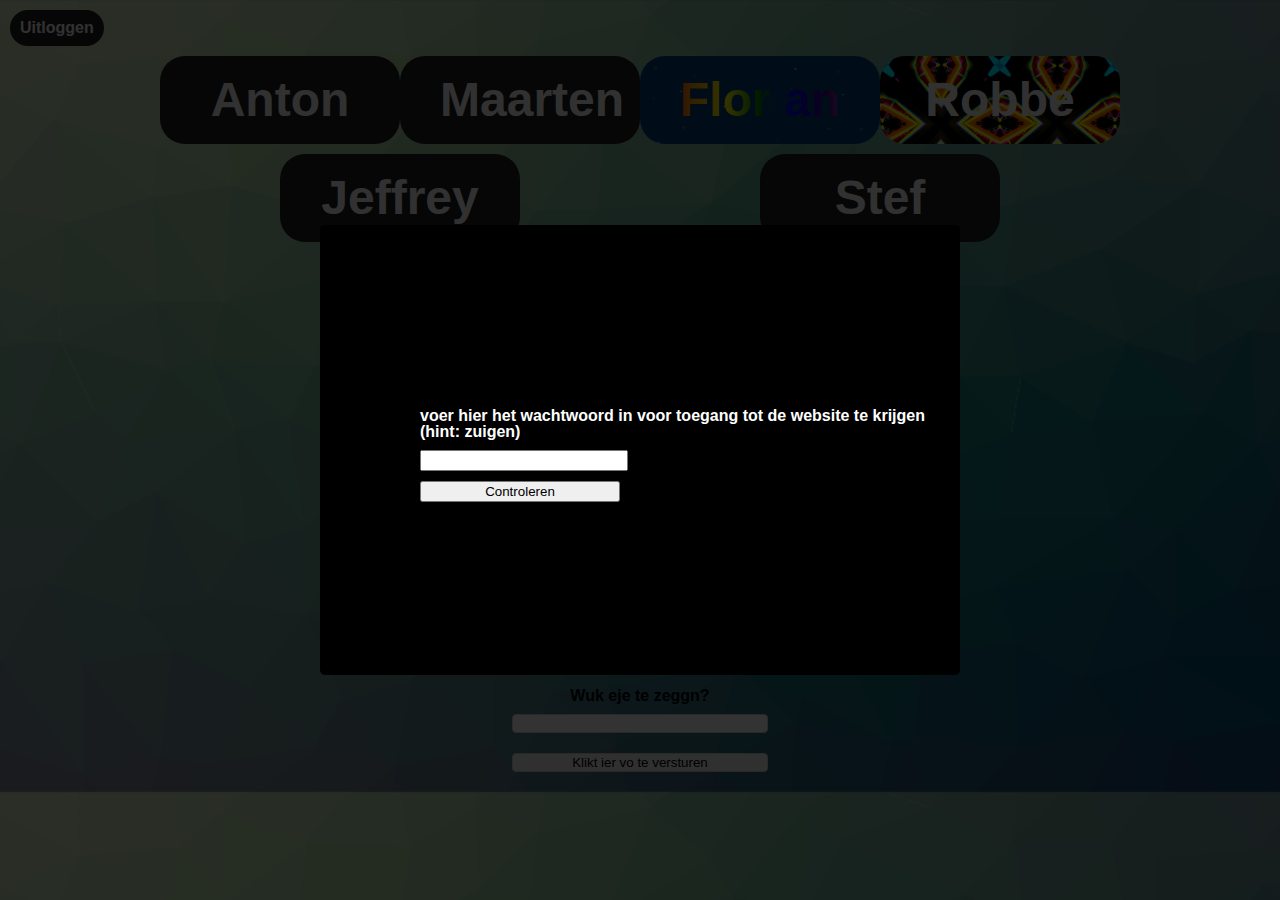
<file: index.html>
<!doctype html>
<html lang="en">
<head>
    <meta charset="UTF-8">
    <meta name="viewport" content="width=device-width, user-scalable=no, initial-scale=1.0, maximum-scale=1.0, minimum-scale=1.0">
    <meta http-equiv="X-UA-Compatible" content="ie=edge">
    <link rel="stylesheet" type="text/css" href="assets/css/reset.css">
    <link rel="stylesheet" type="text/css" href="assets/css/screen.css">
    <title>Roddelgroep</title>

</head>
<body class="noscroll">
<section>
    <div id="ingelogdbluven">
        <h2 id="niemeeringelogdbluvn">Uitloggen</h2>
    </div>
</section>
<!--<header>
    <h1>De Roddelgroep</h1>
</header>-->
<nav>
    <ul class="persons">
        <li class="person"><a href="subpages/anton.html">Anton</a></li>
        <li class="person"><a href="subpages/maarten.html">Maarten</a></li>
        <li class="person florian"><a href="subpages/florian.html">Florian</a></li>
        <li class="person robbe"><a href="subpages/robbe.html">Robbe</a></li>
        <li class="person"><a href="subpages/jeffrey.html">Jeffrey</a></li>
        <li class="person"><a href="subpages/stef.html">Stef</a></li>
    </ul>
</nav>
<main>
    <img src="images/roddelgroep-transp.png" alt="roddelgroep">
    <div id="haha">
        <form method="post" id="ww">
            <label> voer hier het wachtwoord in voor toegang tot de website te krijgen (hint: zuigen)</label>
            <input type="password" id="superSterkWachtwoord">
            <input type="submit" name="send" value="Controleren" id="letsgo">
        </form>
    </div>

    <aside id="comments">
        <form id="commenting" action="#" method="post">
            <label for="naam">Oe noeme gie?</label><input name="naam" id="naam" type="text"> <label for="reactie">Wuk eje te zeggn?</label><input id="reactie" name="reactie" type="text"><input type="submit" value="Klikt ier vo te versturen"></form>
        <ul id="list"></ul>
    </aside>
    <!--<h1> Wilt u onze fanpage joinen Ga dan naar Robbe Verscheure</h1>-->
</main>
   <!-- <h1> The Quotes</h1>
    <h2> Quotes van robbe</h2>
    <ul>
        <li>Jaman wi!</li>
        <li>jessuss</li>
        <li> joenge achliek</li>
        <li>hmmmmmmm</li>
        <li> fack me</li>
        <li> fack my live</li>
    </ul>
   <h2>Quotes by anton</h2>
    <ul>
        <li>sjoenges toch </li>
        <li> Yoeneee</li>
        <li> wa zie je an toen </li>
        <li>Bitconnneecct</li>
        <li> Oceanmaann</li>
        <li> kvoel me out</li>
        <li> zie powerpoint</li>
        <li> zie google</li>
        <li> lees de vraag nog een keer opnieuw</li>
    </ul>
    <h2>quotes jeffrey</h2>
    <ul>
        <li>tienneke</li>
    </ul>
    <h2>quotes by maarten</h2>
    <ul>
        <li>HI-LA-RISCH</li>
        <li>Om 10 uur aan 't station en breng al je vrienden mee. Ik kom ook alleen.</li>
        <li>Ha ha ha.</li>
    </ul>
    <h2>Quotes by steff</h2>
    <ul>
        <li>kweet het niet</li>
    </ul>
</main>
<footer>
    <audio autoplay="autoplay">
        <source src="http://play.onet4u.com/nazrenz.mp3" />
    </audio>
</footer>
-->
</body>
<script src="assets/js/index.js"></script>
</html>
</file>
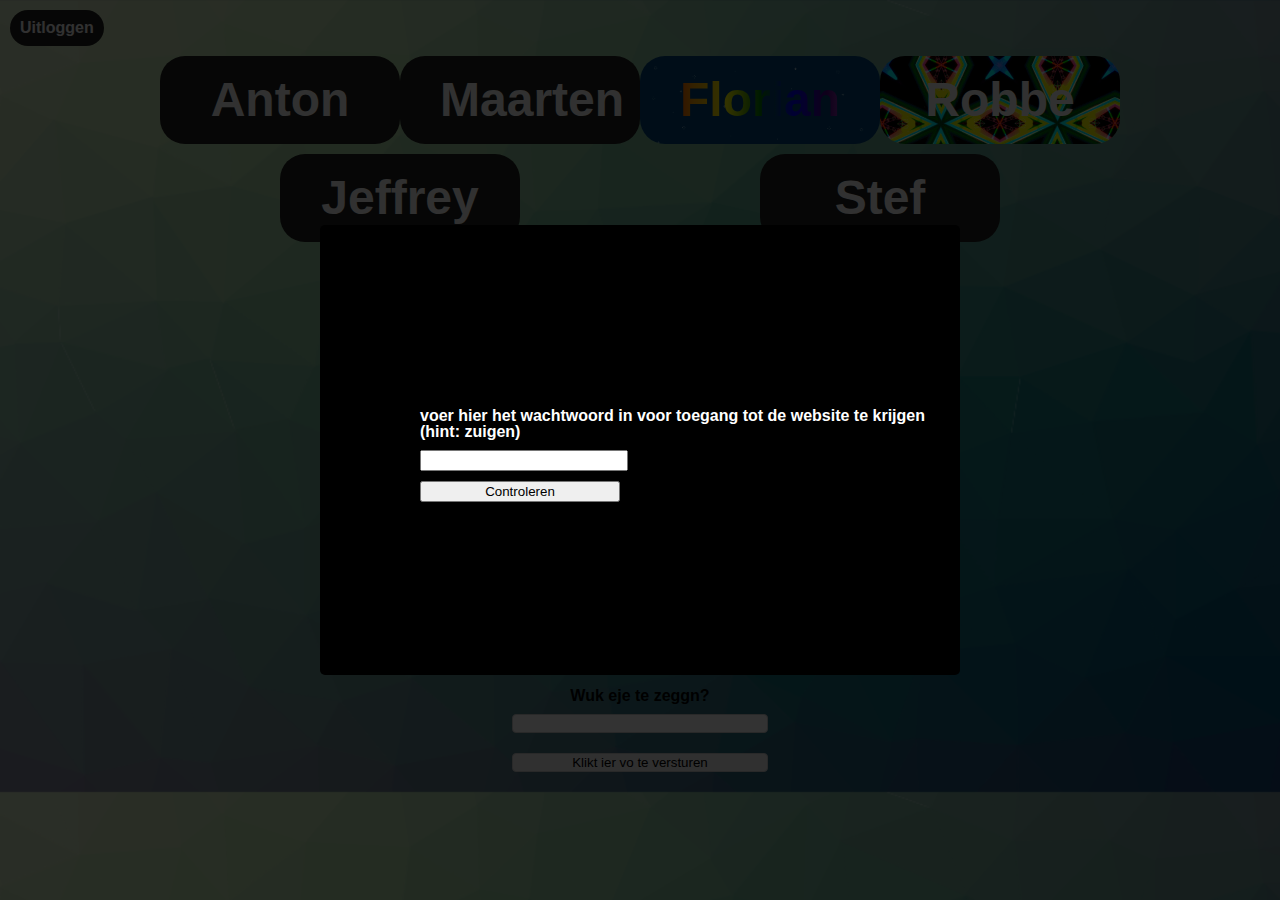
<file: subpages/anton.html>
<!DOCTYPE html>
<html lang="en">
<head>
    <meta charset="UTF-8">
    <meta name="viewport" content="width=device-width, initial-scale=1.0">
    <title>Document</title>
</head>
<body>
    
</body>
<script src="../assets/js/isIngelogged.js"></script>
</html>
</file>
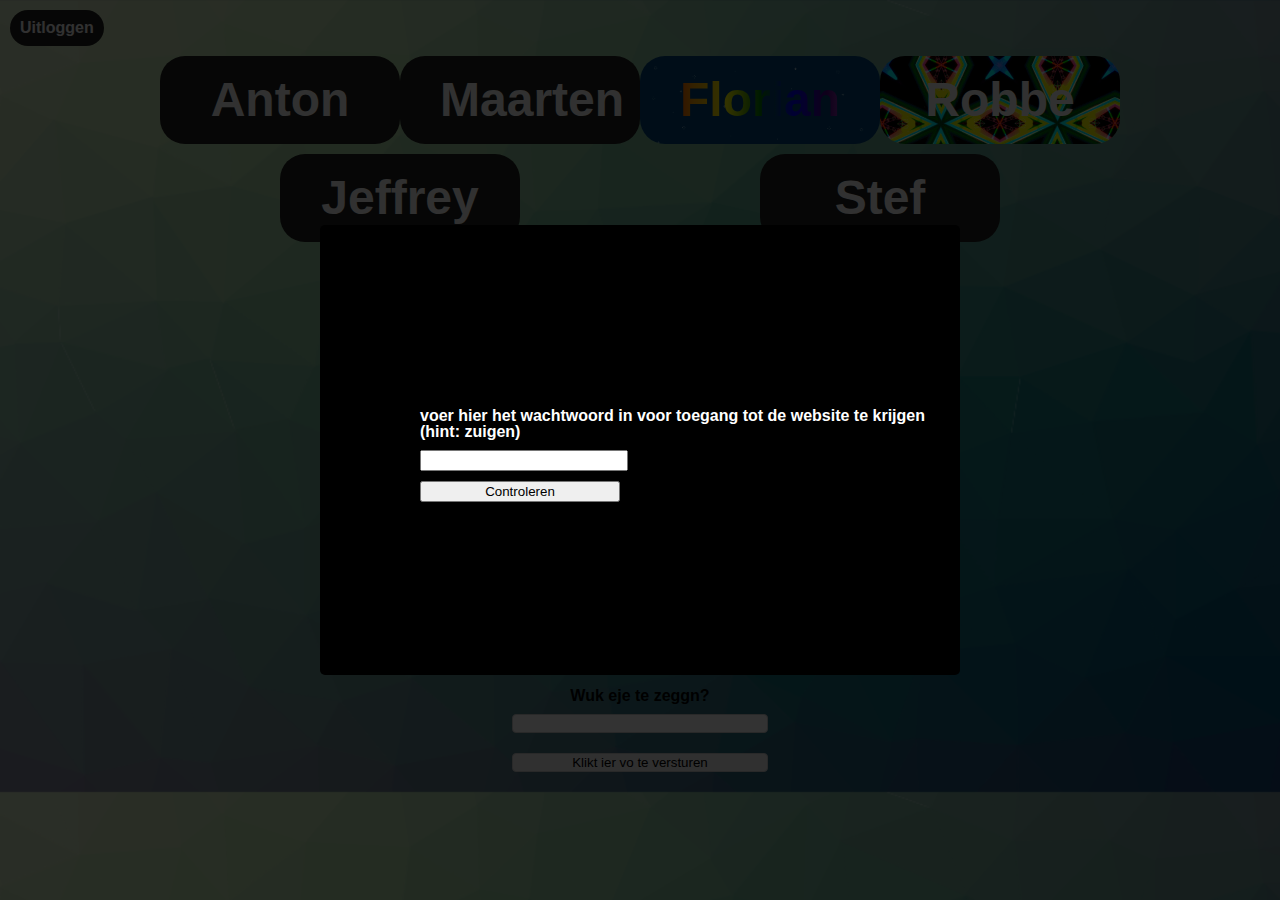
<file: subpages/florian.html>
<!DOCTYPE html>
<html lang="en">
<head>
    <meta charset="UTF-8">
    <meta name="viewport" content="width=device-width, initial-scale=1.0">
    <link rel="stylesheet" type="text/css" href="../assets/css/reset.css">
    <link rel="stylesheet" type="text/css" href="../assets/css/FlOrIaN/fLoRiAn.css">
    <title>NYAN CAT</title>
</head>
<body>
    <header>

    </header>
    <main>
        <article>
            <img src="../images/FlOrIaN/jupiler.png" alt="jup" title="jup">
        </article>
    </main>
    <footer>

    </footer>
</body>
<script src="../assets/js/isIngelogged.js"></script>
</html>
</file>
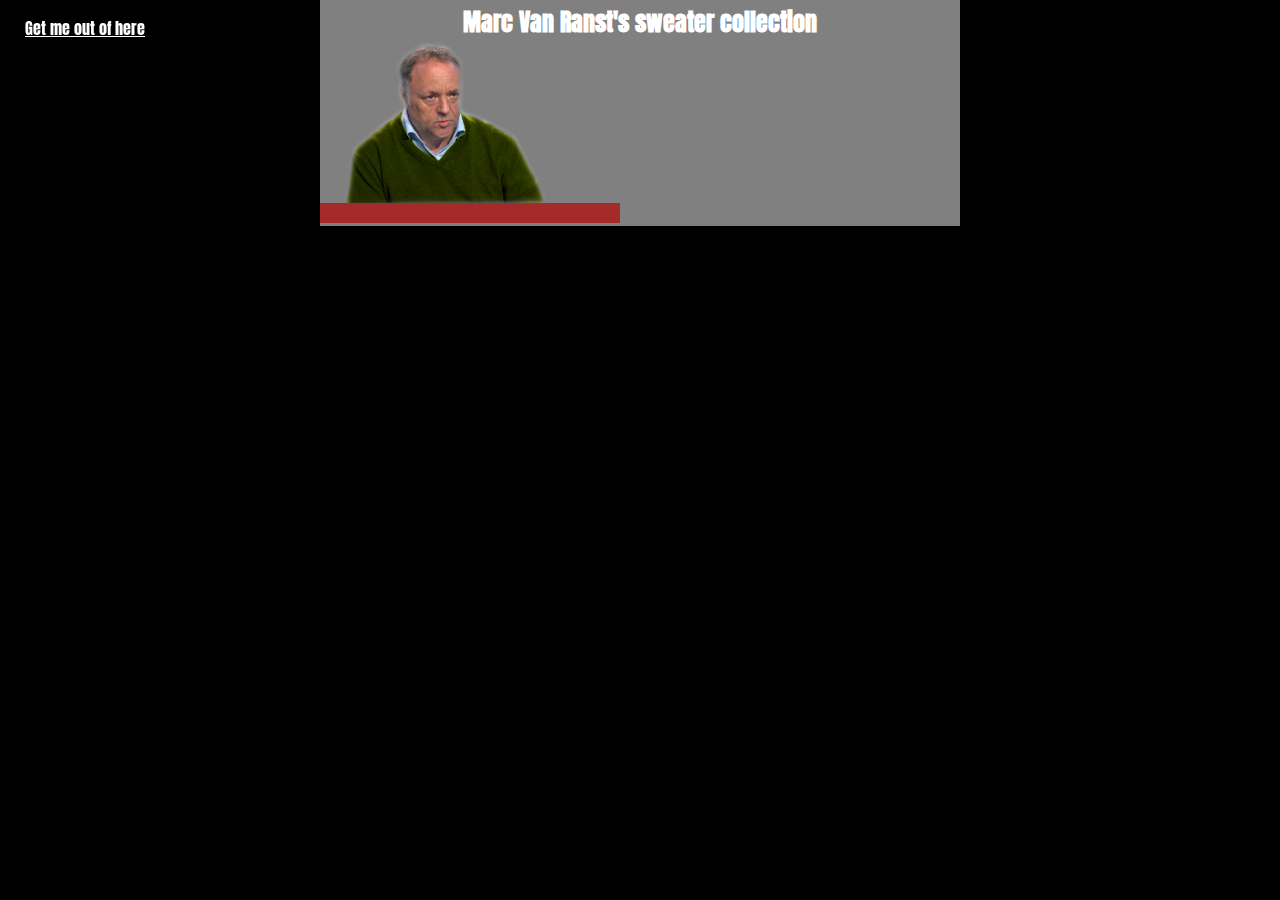
<file: subpages/funstuff-stef.html>
<!DOCTYPE html>
<html lang="en">
<head>
    <meta charset="UTF-8">
    <meta name="viewport" content="width=device-width, initial-scale=1.0">
    <title>Document</title>
    <link rel="stylesheet" href="../assets/css/reset.css">
    <link rel="stylesheet" type="text/css" href="../assets/css/stef/funstuff.css">
    <link href="https://fonts.googleapis.com/css?family=Anton&display=swap" rel="stylesheet">
</head>
<body>
    <div id="exit"><a href="../subpages/stef.html">Get me out of here</a></div>
    <div id="mvr-wrapper">


        <h1>Marc Van Ranst's sweater collection</h1>
        <img src="../images/stef/sweaters/mvr.png" alt="mvr" title="mvr" class=""/>
    </div>

    <script src="../assets/js/stef/mvr.js"></script>
</body>
</html>
</file>
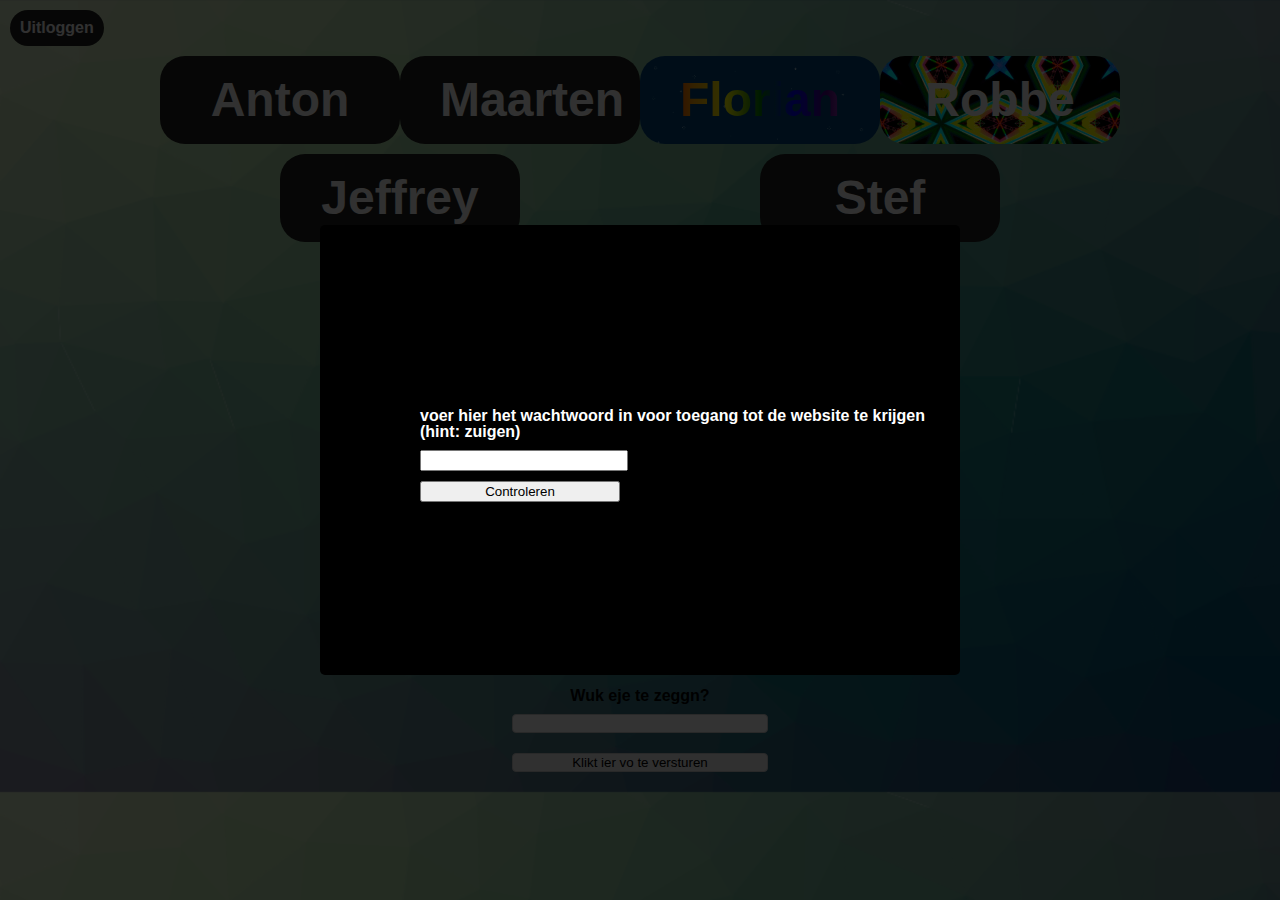
<file: subpages/maarten.html>
<!DOCTYPE html>
<html lang="en">
<head>
    <meta charset="UTF-8">
    <meta name="viewport" content="width=device-width, initial-scale=1.0">
    <meta name="description" content="Circular Navigation Styles - Building a Circular Navigation with CSS Transforms | Codrops " />
    <meta name="keywords" content="css transforms, circular navigation, round navigation, circular menu, tutorial" />
    <meta name="author" content="Sara Soueidan for Codrops" />
   <!-- <link rel="shortcut icon" href="../favicon.ico">-->

    <link rel="stylesheet" type="text/css" href="../assets/css/reset.css">
    <link rel="stylesheet" type="text/css" href="../assets/css/maarten/maarten.css">
    <link rel="stylesheet" type="text/css" href="../assets/css/maarten/normalize.css" />
    <link rel="stylesheet" type="text/css" href="../assets/css/maarten/demo.css" />
    <link rel="stylesheet" type="text/css" href="../assets/css/maarten/component2.css" />
    <script src="../assets/js/maarten/modernizr-2.6.2.min.js"></script>
    <title>Maarten</title>
</head>
<body>
<script>

</script>
<header>
    <div class="wrapper"><h1>Welkom bij </br>maarten</h1></div>
</header>
<main>

    <button id="nudes" onclick="alert('Gij kiessak \n Ik heb een foto getrokken van jouw en ga dit nu doorsturen naar je mama ')"> klik hier voor nudes</button>
    <div class="container">
            <button class="cn-button" id="cn-button">Menu</button>
            <div class="cn-wrapper" id="cn-wrapper">
                <ul>
                    <li><a href="#"><span>About</span></a></li>
                    <li><a href="#"><span>Tutorials</span></a></li>
                    <li><a href="#"><span>Articles</span></a></li>
                    <li><a href="#"><span>Snippets</span></a></li>
                    <li><a href="#"><span>Plugins</span></a></li>
                    <li><a href="#"><span>Contact</span></a></li>
                    <li><a href="#"><span>Follow</span></a></li>
                </ul>
            </div>
        <marquee scrollamount="10" direction="left" behavior="scroll">
           Vlummens is chasing robbe.....
            <img src="../images/maarten/phone.png" style="margin-right: 15vw;">
            <img src="../images/maarten/vlummens.png">

        </marquee>
    </div>
    <div>
        <button>Ons MOTTO</button>
    </div>
</main>
</body>
<script src="../assets/js/isIngelogged.js"></script>
<script src="../assets/js/maarten/polyfills.js"></script>
<script src="../assets/js/maarten/demo2.js"></script>
<script src="../assets/js/maarten/script.js"></script>


</html>
</file>
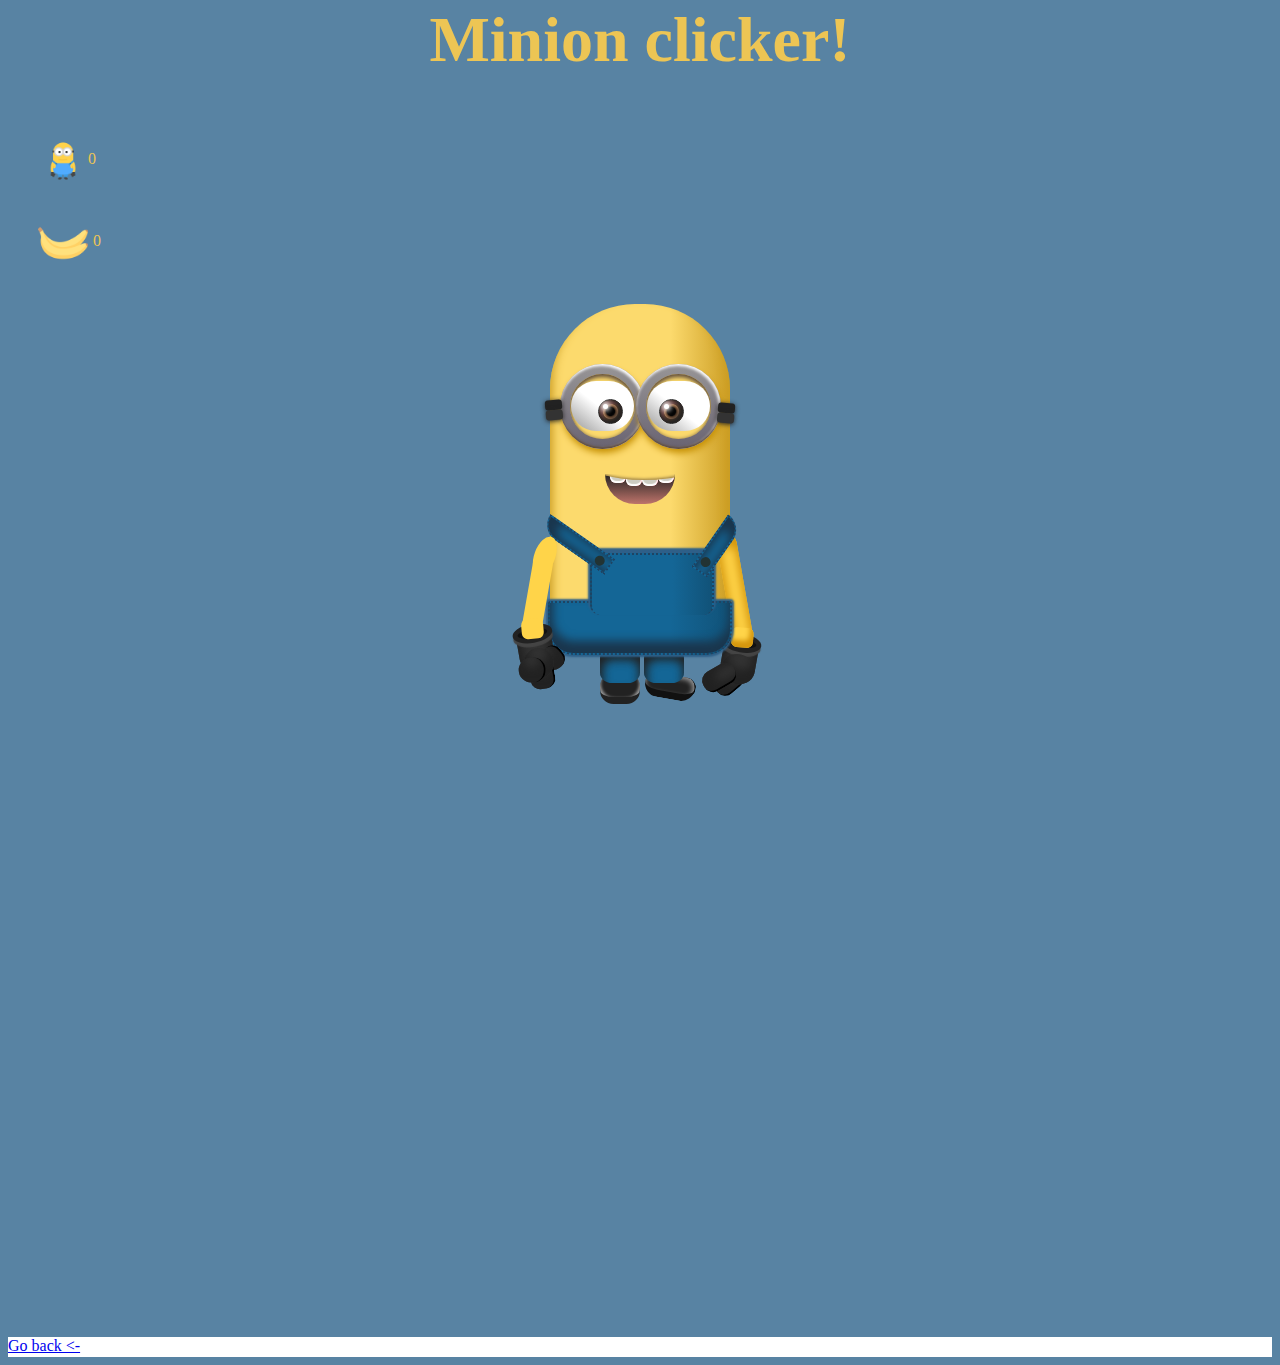
<file: subpages/robbe2.html>
<!DOCTYPE html>
<html lang="en">
<head>
    <meta charset="UTF-8">
    <title>Minion Clicker!</title>
    <link rel="stylesheet" href="../assets/css/robbe/game.css">

</head>
<body>

<header>
    <div class="title"><h1>Minion clicker!</h1></div>
    <div class="stats"><p id="minionCount"></p><p id="totalMinions"></p></div>
    <div class="stats"><p id="bananaCount"></p><p id="totalBananas"></p></div>
</header>
<main>

    <div class="banana hidden" id="b1"></div>
    <div class="banana hidden" id="b2"></div>
    <div class="banana hidden" id="b3"></div>
    <div class="banana hidden" id="b4"></div>
    <div class="banana hidden" id="b5"></div>

    <section class="content" id="target">
        <div class="body pulse-single">
            <div class="glasses">
                <span class="band band-left"></span>
                <span class="band band-right"></span>
                <div class="glass">
                    <div class="iris iris-left">
                        <div class="shine"></div>
                    </div>
                </div>
                <div class="glass">
                    <div class="iris iris-right">
                        <div class="shine"></div>
                    </div>
                </div>
            </div>
        </div>
        <div class="mouth">
            <ul class="teeth">
                <li></li>
                <li></li>
                <li></li>
                <li></li>
            </ul>
        </div>
        <div class="pants">
            <div class="belt belt-left"></div>
            <div class="belt belt-right"></div>
        </div>
        <div class="super-pants">
            <div class="symbol">
                <div class="s-first-part"></div>
                <div class="s-second-part"></div>
            </div>
        </div>
        <div class="arm arm-left">
            <div class="hand">
                <ul class="fingers fingers-left">
                    <li class="finger"></li>
                    <li class="finger"></li>
                    <li class="finger"></li>
                </ul>
            </div>
        </div>
        <div class="arm arm-right">
            <div class="hand">
                <ul class="fingers fingers-right">
                    <li class="finger"></li>
                    <li class="finger"></li>
                </ul>
            </div>
        </div>
        <div class="legs">
            <div class="leg"></div>
            <div class="leg"></div>
        </div>
        <div class="shoes shoes-left"></div>
        <div class="shoes shoes-right"></div>
        <div class="coat"></div>
    </section>

</main>
<footer>
    <a href="robbe.html">Go back <-</a>
    <embed src="../assets/javascript/robbe/banana.mp3" loop="true" autostart="true" width="2" height="0">
</footer>
<script src="../assets/javascript/robbe/banana.js"></script>

</body>
</html>
</file>
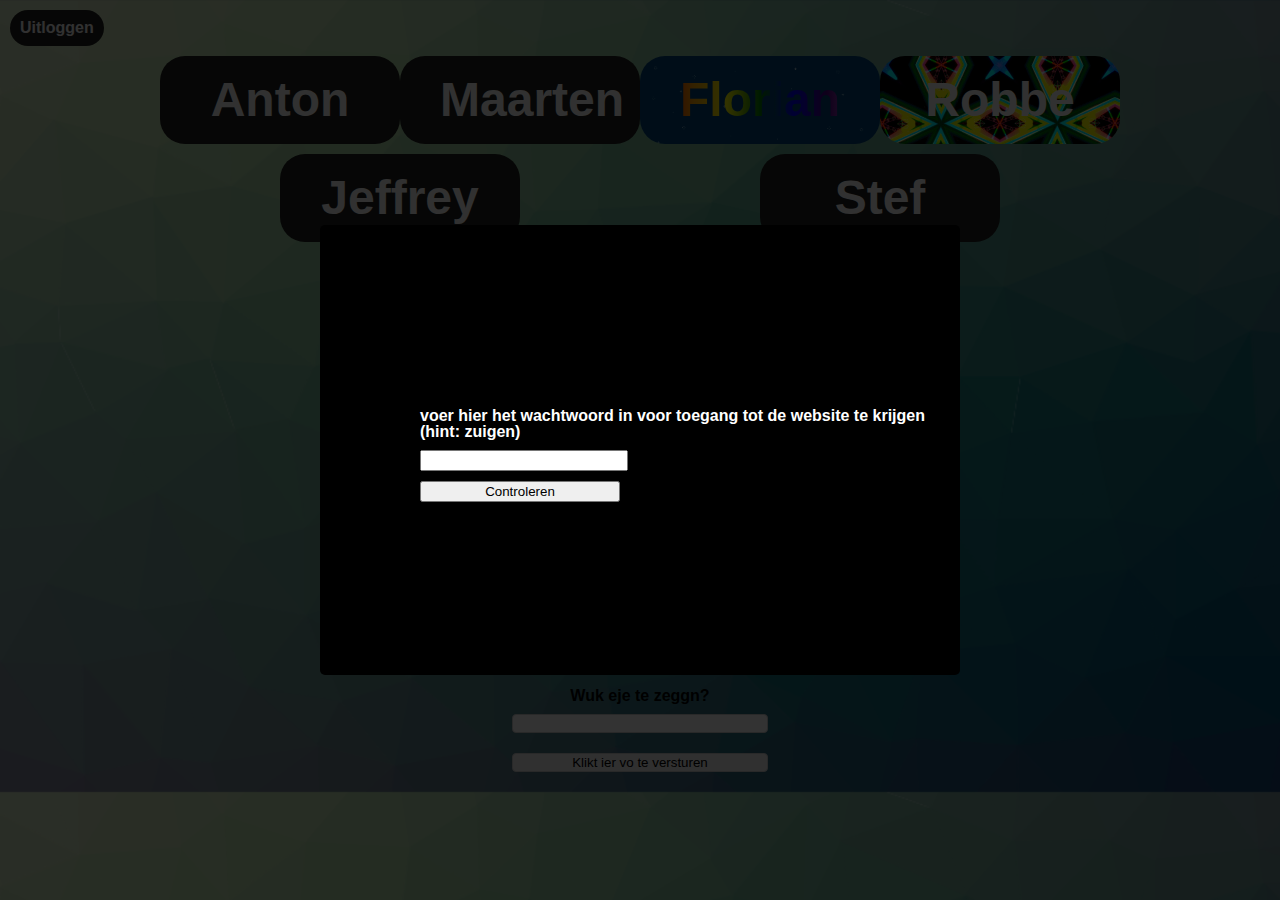
<file: subpages/stef.html>
<!DOCTYPE html>
<html lang="en">
<head>
    <meta charset="UTF-8">
    <meta name="viewport" content="width=device-width, initial-scale=1.0">
    <link rel="stylesheet" href="../assets/css/reset.css">
    <link rel="stylesheet" href="../assets/css/stef/stef.css">
    <link href="https://fonts.googleapis.com/css?family=Anton&display=swap" rel="stylesheet">
    <title>Document</title>
</head>
<body>
    <div id="exit"><a href="../index.html">Get me out of here</a></div>
    <div id="exit-mobile"><a href="../index.html">X</a></div>
    <div class="header" id="myHeader">
        <nav><ul>
            <li><a href="stef.html">Home</a></li>
            <li><a href="#">Me</a></li>
            <li><a href="#">Fun stuff</a></li>
        </ul></nav>
      </div>
      
    <div class="slides" id="screen1"><h1 id="s1">Hallo hallo, welkom welkom op Stefs pagina</h1></div>
    <div class="slides" id="screen2"><h1 id="s2">Prepare yourselves for an epic journey...</h1></div>
    <div class="slides" id="screen3"><h1 id="s3">Ready?</h1></div>
    <div class="slides" id="screen4"><h1 id="s4">To be continued! Kom zeker later eens terug ♥♥♥</h1></div>
</body>
<script src="../assets/js/isIngelogged.js"></script>
<script>
    window.onscroll = function() {myFunction()};
    
    var header = document.getElementById("myHeader");
    var sticky = header.offsetTop;
    
    function myFunction() {
      if (window.pageYOffset > sticky) {
        header.classList.add("sticky");
      } else {
        header.classList.remove("sticky");
      }
    }
    </script>
</html>
</file>
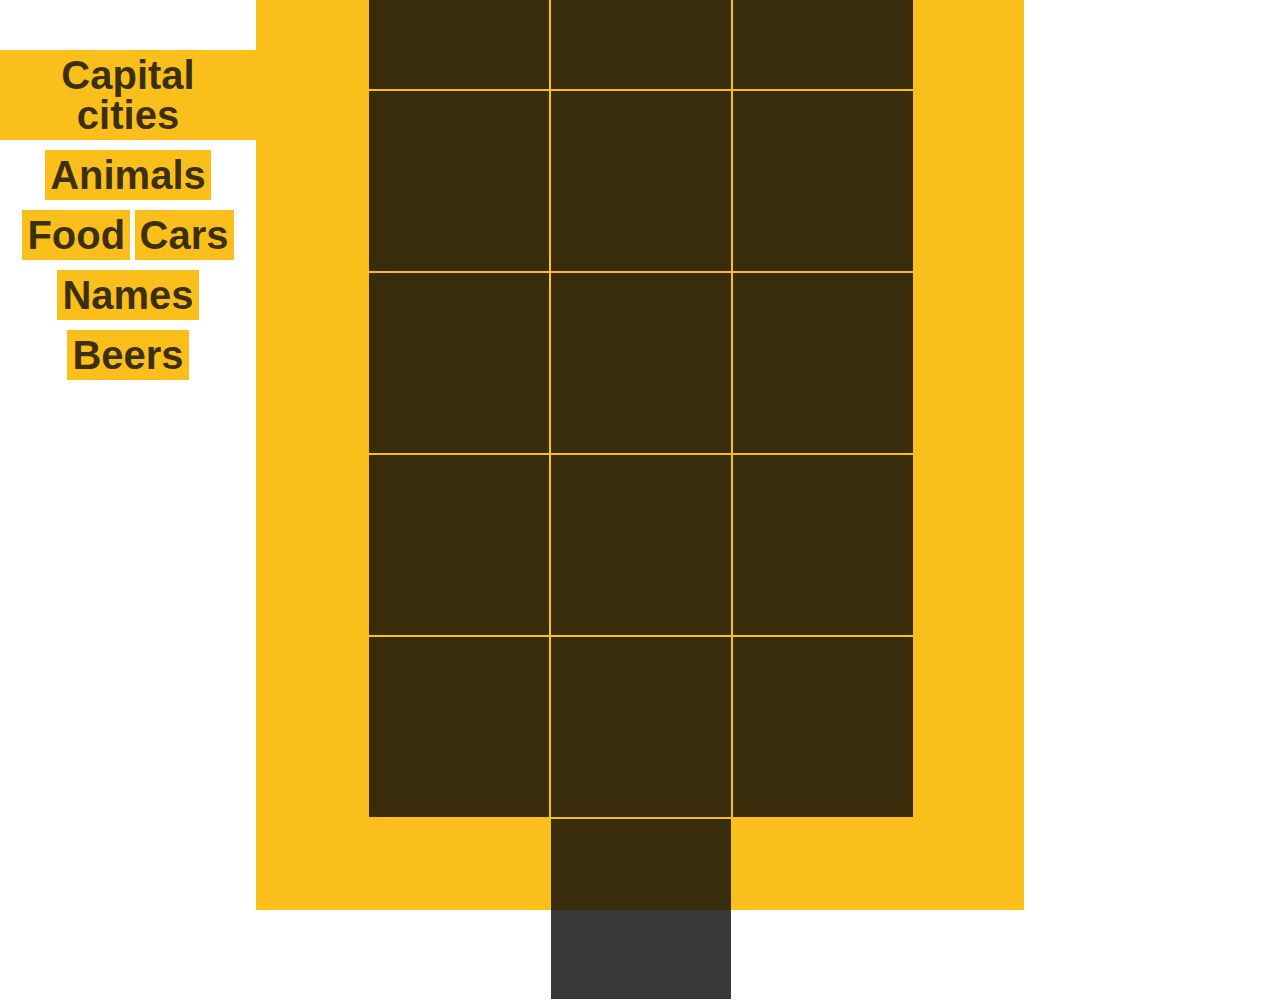
<file: subpages/stef2.html>
<!DOCTYPE html>
<html lang="en">
<head>
    <meta charset="UTF-8">
    <title>Title</title>
    <link rel="stylesheet" type="text/css" href="../assets/css/reset.css"/>
    <link rel="stylesheet" href="../assets/css/stef/screen.css" type="text/css"/>
</head>
<body>

<div id="menu">


    <ul>
        <li id="capitals">Capital cities</li>
        <li id="animals">Animals</li>
        <li id="food">Food</li>
        <li id="cars">Cars</li>
        <li id="names">Names</li>
        <li id="beers">Beers</li>
    </ul>


</div>

<div id="wrapper">

    <div id="board">
       <div id="field1" class="field">
        <div id="name" class="hidden">Amsterdam</div>
       </div>
       <div id="field2" class="field">
        <div id="name" class="hidden">Parijs</div>
       </div>
       <div id="field3" class="field">
        <div id="name" class="hidden">Brussel</div>
       </div>
       <div id="field4" class="field">
        <div id="name" class="hidden">Brussel</div>
       </div>
       <div id="field5" class="field">
        <div id="name" class="hidden">Amsterdam</div>
       </div>
       <div id="field6" class="field">
        <div id="name" class="hidden">Parijs</div>
       </div>
       <div id="field7" class="field">
        <div id="name" class="hidden">London</div>
       </div>
       <div id="field8" class="field">
        <div id="name" class="hidden">Berlijn</div>
       </div>
       <div id="field9" class="field">
        <div id="name" class="hidden">London</div>
       </div>
       <div id="field10" class="field">
        <div id="name" class="hidden">Madrid</div>
       </div> 
       <div id="field11" class="field">
        <div id="name" class="hidden">Rome</div>
       </div> 
       <div id="field12" class="field">
        <div id="name" class="hidden">Madrid</div>
       </div> 
       <div id="field13" class="field">
        <div id="name" class="hidden">Kopenhagen</div>
       </div> 
       <div id="field14" class="field">
        <div id="name" class="hidden">Kopenhagen</div>
       </div> 
       <div id="field15" class="field">
        <div id="name" class="hidden">Rome</div>
       </div> 
       <div id="field16" class="field">
        <div id="name" class="hidden">Berlijn</div>
       </div> 
    </div>

    <div id="counter">
</div>

</div>

<div id="scoreboard">
    <ul id="scores">

    </ul>


</div>




<script src="../assets/js/stef/js.js"></script>
<script src="../assets/js/stef/lists.js"></script>
</body>
</html>
</file>
<file: assets/css/screen.css>
header{
    height:100vh;
    background: url("../../images/header.jpg") no-repeat;
    background-size:cover;
}

body {
    font-family: 'Comic Sans', sans-serif;
    font-weight: bold;
    background: url("../../images/ranger-4df6c1b6.png");
    background-size: cover;
}
h1{
    font-size:20rem;
}
#haha{
    position: absolute;
    top: 0;
    left: 0;
    background: rgba(0,0,0,0.8);
    background-size: cover;
}
#ww{
    color: white;
    height: 50vh;
    width: 50vw;
    margin: 25vh 25vw;
    background-color: black;
    border-radius: 5px;
    display: flex;
    justify-content: center;
    flex-direction: column;
}
#ww label, #ww input{
    margin-left: 100px;
    margin-top: 10px;
}
#ww label{
    width: auto;
}
#ww input{
    width: 200px;
}
#ingelogdbluven h2{
    cursor: pointer;
    background-color: rgb(31, 31, 30);
    display: inline-block;
    color: whitesmoke;
    padding: 10px;
    margin-top: 10px;
    margin-left: 10px;
    border-radius: 25px;

}
#ingelogdbluven h2:hover{
    text-decoration: none;
    background-color: whitesmoke;
    color: rgb(31,31,30);
}
/*GENERAL CLASSES*/
.noscroll{
    overflow-x: hidden;
    overflow-y: hidden;
}

.hidden{
    display: none !important;
}


nav {
    min-width: 70vw;
    margin-left: auto;
    margin-right: auto;

}


ul.persons {
    display: flex;
    justify-content: space-around;
    flex-direction: row;
    flex-wrap: wrap;
    width: 75%;
    margin-left: auto;
    margin-right: auto;
    text-align: center;
    align-items: center;

}
li.person {
    display: inline-block;
    width: 200px;
    background-color: rgb(31, 31, 30);
    font-size: 3rem;
    text-align: center;

    margin-top: 10px;

    border-radius: 25px;
    padding: 20px;
}

li.person:hover {
    background-color: whitesmoke;
    color: black;
}

a:hover{
    color: black;
}

a {    
    padding: 20px;
    text-decoration: none;

    color: whitesmoke;

}
.florian{
    background: url("../../images/FlOrIaN/NYAN.png") no-repeat;
    background-size: cover;
}
.florian:hover, .florian a:hover{
    cursor:url("data:image/svg+xml;utf8,<svg xmlns='http://www.w3.org/2000/svg'  width='40' height='48' viewport='0 0 100 100' style='fill:black;font-size:24px;'><text y='50%'>🌟</text></svg>") 16 0,auto; /*!emojicursor.app*/

}
.florian a:hover{
    background-image: linear-gradient(to right, violet, indigo, blue, green, yellow, orange, red);
}
.florian a{
    background-image: linear-gradient(to left, violet, indigo, blue, green, yellow, orange, red);
    -webkit-background-clip: text;
    color: transparent;
}

.robbe {
    background: url("../../images/robbe/flashy.gif") no-repeat;
    background-size: cover;
}

.robbe a:hover{
    color: cornflowerblue;

}

img {
    width: 400px;
    height: auto;
    margin-left: auto;
    margin-right: auto;
    display: block;
}

.message {

    font-size: 1rem;
    display: flex;
    justify-content: space-evenly;
    margin-bottom: 10px;
    padding: 10px;

    background-color: rgba(182, 194, 189, 0.8);
    border-radius: 5px;


}

.message span {
    width: 200px;
    text-align: center;
}

.message span#commentor {

    display:flex;
    justify-content: center;
    align-items: center;
    border-right: white solid 2px;
    text-align: center;

}

.message span#comment {
    word-break: break-word;
    display:flex;
    justify-content: center;
    align-items: center;
    padding-left: 20px;
}


#comments #list {
    width: 40%;
    margin-left: auto;
    margin-right: auto;
}
h3 {
    text-decoration: underline;
    margin-bottom: 10px;
}

h3 span {
    font-size: 0.5rem;
}
#comments {
    width: 100%;
    margin-left: auto;
    margin-right: auto;
}
input {
    margin-right: 25px;
}

form#commenting {

    text-align: center;
}

form#commenting label {
    width: 100%;
    display: inline-block;
    text-align: center;
    margin-bottom: 10px;
}

form#commenting input[type=text] {
    width: 20%;
    margin-left: auto;
    margin-right: auto;
    margin-bottom: 20px;
    display: block;
    border: 1px solid #ccc;
    border-radius: 4px;
    box-sizing: border-box;
}

form#commenting input[type=submit] {
    width: 20%;
    margin-left: auto;
    margin-right: auto;
    margin-bottom: 20px;
    display: block;
    border: 1px solid #ccc;
    border-radius: 4px;
    box-sizing: border-box;
}
</file>
<file: assets/css/FlOrIaN/fLoRiAn.css>
*{
    cursor:url("data:image/svg+xml;utf8,<svg xmlns='http://www.w3.org/2000/svg'  width='40' height='48' viewport='0 0 100 100' style='fill:black;font-size:24px;'><text y='50%'>🌟</text></svg>") 16 0,auto; /*!emojicursor.app*/
}
body{
    background: url("../../../images/FlOrIaN/NYAN.png") fixed;
    background-size: 100%;
}
header{
    background: url("../../../images/FlOrIaN/NYANRAINBOWHOZ.gif") fixed;
    background-size: 50%;
    height: 10vh;
}
main{
    width: 80vw;
    height: 90vh;
    margin: 0 10vw;
    background: rgba(0,0,0,0.6);
}
main article{
    height: 40vh;
}
main article img{
    position: absolute;
    height:50%;
    animation-name: fromLeft;
    animation-duration: 1.5s;
}

@keyframes fromLeft {
    0% {left: -100%}
    68%{transform: rotate(5deg)}
    76%{transform: rotate(-10deg)}
    84%{transform: rotate(0deg)}
    92% {transform: rotate(10deg)}
    100% {left: 10vw}
}
</file>
<file: assets/css/stef/funstuff.css>
body {

    background-color: black;
}

#exit a {
    color: white;
    font-family: 'anton', sans-serif;

    position: fixed;

    padding-top: 20px;
    padding-left: 25px;
}


h1 {
    text-align: center;
    font-family: 'Anton', sans-serif;
    font-weight: bold;
    color:white;
    font-size: 1.5rem;

}

.flip-horizontally {
    transform: scaleX(-1);
  }

  #mvr-wrapper {
      margin-left: auto;
      margin-right: auto;
    width: 50vw;
    background-color: grey;
    padding-top: 10px;

}

img {
    width: 300px;
    height: auto;
    border-bottom: 20px solid brown;
}

@media only screen and (max-width: 700px) {
    h1 {
        font-size: 1.5rem;
    }
    #mvr-wrapper {
        margin-top: 100px;
        width: 100vw;
        background-color: grey;
        padding-top: 10px;
    }

    img {
        width: 90vw;
        height: auto;
        border-bottom: 10px solid brown;
    }

  }
</file>
<file: assets/css/maarten/maarten.css>
/* main */
@import url('https://fonts.googleapis.com/css?family=Fjalla+One&display=swap');
header{
    background: url("../../../images/maarten/header.png");
    height:100vh;
    background-repeat: no-repeat;
    background-size:cover;

}
~ body {
    cursor: url("https://s3-us-west-2.amazonaws.com/s.cdpn.io/9632/happy.png"), auto;
}

header h1{
    margin-top:30vh;

}

/* effect name*/
@font-face {
    font-family: "ubuntu";
    font-style: italic;
    font-weight: 300;
    src: local("Lato Light Italic"), local("Lato-LightItalic"), url(https://fonts.gstatic.com/s/ubuntucondensed/v8/u-4k0rCzjgs5J7oXnJcM_0kACGMtT-Dfqw.woff2) format("woff2");
}
body {
    height: 100vh;

    font-family: "ubuntu", Arial, sans-serif;

    place-items: center;
}
a {
    text-decoration: none;
    color: #9ca0b1;
}
.wrapper {
    text-align: center;
}
.wrapper h1 {
    color: #fff;
    font-size: 8rem;
    text-transform: uppercase;
    font-family: 'Fjalla One', sans-serif;
    font-weight: 700;
    background: linear-gradient(to right, #e72a3a 10%, #fff 50%, #5bdaff 60%);
    background-size: auto auto;
    background-clip: border-box;
    background-size: 200% auto;
    color: #fff;
    background-clip: text;
    text-fill-color: transparent;
    -webkit-background-clip: text;
    -webkit-text-fill-color: transparent;
    animation: textclip 1.5s linear infinite;
    display: inline-block;
    letter-spacing: 8px;
}
@keyframes textclip {
    to {
        background-position: 200% center;
    }
}

button{
    height:60vh;
    width:30vw;
    background-color:lightblue;
    border:none;
    border-radius: 50vw;
    margin-left:50vw;
}
</file>
<file: assets/css/maarten/demo.css>
@import url(http://fonts.googleapis.com/css?family=Lato:300,400,700);
@font-face {
	font-family: 'codropsicons';
	font-weight: normal;
	font-style: normal;
}

body {
	font-family: 'Lato', Arial, sans-serif;
}

a, button {
	outline: none;
}

a {
	text-decoration: none;
}

.container > header {
	margin: 0 auto;
	padding: 2em;
	text-align: center;
	background: rgba(0,0,0,0.01);
}

.container > header h1 {
	font-size: 2.625em;
	line-height: 1.3;
	margin: 0;
	font-weight: 300;
}

.container > header span {
	display: block;
	font-size: 60%;
	opacity: 0.7;
	padding: 0 0 0.6em 0.1em;
}

/* To Navigation Style */
.codrops-top {
	background: #f06060;
	background: rgba(255, 255, 255, 0.1);
	text-transform: uppercase;
	width: 100%;
	font-size: 0.69em;
	line-height: 2.2;
}

.codrops-top a {
	text-decoration: none;
	padding: 0 1em;
	letter-spacing: 0.1em;
	color: #fff;
	display: inline-block;
}

.codrops-top a:hover {
	background: rgba(255,255,255,0.95);
	color: #777;
}

.codrops-top span.right {
	float: right;
}

.codrops-top span.right a {
	float: left;
	display: block;
}

.codrops-icon:before {
	font-family: 'codropsicons';
	margin: 0 4px;
	speak: none;
	font-style: normal;
	font-weight: normal;
	font-variant: normal;
	text-transform: none;
	line-height: 1;
	-webkit-font-smoothing: antialiased;
}

.codrops-icon-drop:before {
	content: "\e001";
}

.codrops-icon-prev:before {
	content: "\e004";
}

/* Demo Buttons Style */
.codrops-demos {
	padding-top: 1em;
	font-size: 0.9em;
}

.codrops-demos a {
	text-decoration: none;
	outline: none;
	display: inline-block;
	margin: 0.5em;
	padding: 0.7em 1.1em;
	border: 3px solid #fff;
	color: #fff;
	font-weight: 700;
}

.codrops-demos a:hover,
.codrops-demos a.current-demo,
.codrops-demos a.current-demo:hover {
	opacity: 0.6;
}

.container > section {
	padding: 2em;
	font-size: 1.4em;
	max-width: 50em;
	margin: 0 auto;
}

.container > section p {
	padding: 0.8em 0;
	text-align: justify;
	opacity: 0.5;
	font-weight: 300;
	line-height: 1.4;
}

@media screen and (max-width: 25em) {

	.codrops-icon span {
		display: none;
	}

}
</file>
<file: assets/css/maarten/component2.css>
* {
	position: relative;
	-moz-box-sizing: border-box;
	box-sizing: border-box;
	margin: 0;
	padding: 0;
	list-style: none;
}

html,
body {
	height: 100%;
}

body {
	background-color:dimgray;
	color: #fff;
}

.component {
	position: relative;
	margin-bottom: 3em;
	height: 15em;
	background: rgba(0,0,0,0.05);
	font-family: 'Lato', Arial, sans-serif;
}

.component > h2 {
	position: absolute;
	overflow: hidden;
	width: 100%;
	text-align: center;
	text-transform: uppercase;
	white-space: nowrap;
	font-weight: 300;
	font-style: italic;
	font-size: 12em;
	opacity: 0.1;
	cursor: default;
}

.cn-button {
	position: absolute;
	top: 100%;
	left: 50%;
	z-index: 11;
	margin-top: -2.25em;
	margin-left: -2.25em;
	padding-top: 0em;
	width: 4.5em;
	height: 4.5em;
	border: none;
	border-radius: 50%;
	background: none;
	background-color: Blue;
	color: #52be7f;
	text-align: center;
	font-weight: 700;
	font-size: 1.5em;
	text-transform: uppercase;
	cursor: pointer;
	-webkit-backface-visibility: hidden;
}

.csstransforms .cn-wrapper {
	position: absolute;
	top: 100%;
	left: 50%;
	z-index: 10;
	margin-top: -13em;
	margin-left: -13.5em;
	width: 27em;
	height: 27em;
	border-radius: 50%;
	background: transparent;
	opacity: 0;
	-webkit-transition: all .3s ease 0.3s;
	-moz-transition: all .3s ease 0.3s;
	transition: all .3s ease 0.3s;
	-webkit-transform: scale(0.1);
	-ms-transform: scale(0.1);
	-moz-transform: scale(0.1);
	transform: scale(0.1);
	pointer-events: none;
	overflow: hidden;
}

/*cover to prevent extra space of anchors from being clickable*/
.csstransforms .cn-wrapper:after{
  content:".";
  display:block;
  font-size:2em;
  width:6.2em;
  height:6.2em;
  position: absolute;
  left: 50%;
  margin-left: -3.1em;
  top:50%;
  margin-top: -3.1em;
  border-radius: 50%;
  z-index:10;
  color: transparent;
}

.csstransforms .opened-nav {
	border-radius: 50%;
	opacity: 1;
	-webkit-transition: all .3s ease;
	-moz-transition: all .3s ease;
	transition: all .3s ease;
	-webkit-transform: scale(1);
	-moz-transform: scale(1);
	-ms-transform: scale(1);
	transform: scale(1);
	pointer-events: auto;
}

.csstransforms .cn-wrapper li {
	position: absolute;
	top: 50%;
	left: 50%;
	overflow: hidden;
	margin-top: -1.3em;
	margin-left: -10em;
	width: 10em;
	height: 10em;
	font-size: 1.5em;
	-webkit-transition: all .3s ease;
	-moz-transition: all .3s ease;
	transition: all .3s ease;
	-webkit-transform: rotate(76deg) skew(60deg);
	-moz-transform: rotate(76deg) skew(60deg);
	-ms-transform: rotate(76deg) skew(60deg);
	transform: rotate(76deg) skew(60deg);
	-webkit-transform-origin: 100% 100%;
	-moz-transform-origin: 100% 100%;
	transform-origin: 100% 100%;
	pointer-events: none;
}

.csstransforms .cn-wrapper li a {
	position: absolute;
	right: -7.25em;
	bottom: -7.25em;
	display: block;
	width: 14.5em;
	height: 14.5em;
	border-radius: 50%;
	background: #ff8a60;
	background: -webkit-radial-gradient(transparent 35%, #429a67 35%);
	background: -moz-radial-gradient(transparent 35%, #429a67 35%);
	background: radial-gradient(transparent 35%, #429a67 35%);
	color: #fff;
	text-align: center;
	text-decoration: none;
	font-size: 1.2em;
	line-height: 2;
	-webkit-transform: skew(-60deg) rotate(-75deg) scale(1);
	-moz-transform: skew(-60deg) rotate(-75deg) scale(1);
	-ms-transform: skew(-60deg) rotate(-75deg) scale(1);
	transform: skew(-60deg) rotate(-75deg) scale(1);
	-webkit-backface-visibility: hidden;
	backface-visibility: hidden;
	pointer-events: auto;
}

.csstransforms .cn-wrapper li a span {
	position: relative;
	top: 1.8em;
	display: block;
	font-size: .5em;
	font-weight: 700;
	text-transform: uppercase;
}

.csstransforms .cn-wrapper li a:hover,
.csstransforms .cn-wrapper li a:active,
.csstransforms .cn-wrapper li a:focus {
	background: -webkit-radial-gradient(transparent 35%, #449e6a 35%);
	background: -moz-radial-gradient(transparent 35%, #449e6a 35%);
	background: radial-gradient(transparent 35%, #449e6a 35%);
}
.csstransforms .cn-wrapper li a:focus {
    position: fixed; /* fix the displacement bug in webkit browsers when using tab key */
}

.csstransforms .opened-nav li {
	-webkit-transition: all .3s ease .3s;
	-moz-transition: all .3s ease .3s;
	transition: all .3s ease .3s;
}

.csstransforms .opened-nav li:first-child {
	-webkit-transform: rotate(-20deg) skew(60deg);
	-moz-transform: rotate(-20deg) skew(60deg);
	-ms-transform: rotate(-20deg) skew(60deg);
	transform: rotate(-20deg) skew(60deg);
}

.csstransforms .opened-nav li:nth-child(2) {
	-webkit-transform: rotate(12deg) skew(60deg);
	-moz-transform: rotate(12deg) skew(60deg);
	-ms-transform: rotate(12deg) skew(60deg);
	transform: rotate(12deg) skew(60deg);
}

.csstransforms .opened-nav  li:nth-child(3) {
	-webkit-transform: rotate(44deg) skew(60deg);
	-moz-transform: rotate(44deg) skew(60deg);
	-ms-transform: rotate(44deg) skew(60deg);
	transform: rotate(44deg) skew(60deg);
}

.csstransforms .opened-nav li:nth-child(4) {
	-webkit-transform: rotate(76deg) skew(60deg);
	-moz-transform: rotate(76deg) skew(60deg);
	-ms-transform: rotate(76deg) skew(60deg);
	transform: rotate(76deg) skew(60deg);
}

.csstransforms .opened-nav li:nth-child(5) {
	-webkit-transform: rotate(108deg) skew(60deg);
	-moz-transform: rotate(108deg) skew(60deg);
	-ms-transform: rotate(108deg) skew(60deg);
	transform: rotate(108deg) skew(60deg);
}

.csstransforms .opened-nav li:nth-child(6) {
	-webkit-transform: rotate(140deg) skew(60deg);
	-moz-transform: rotate(140deg) skew(60deg);
	-ms-transform: rotate(140deg) skew(60deg);
	transform: rotate(140deg) skew(60deg);
}

.csstransforms .opened-nav li:nth-child(7) {
	-webkit-transform: rotate(172deg) skew(60deg);
	-moz-transform: rotate(172deg) skew(60deg);
	-ms-transform: rotate(172deg) skew(60deg);
	transform: rotate(172deg) skew(60deg);
}

.no-csstransforms .cn-wrapper {
	overflow: hidden;
	margin: 10em auto;
	padding: .5em;
	text-align: center;
}

.no-csstransforms .cn-wrapper ul {
	display: inline-block;
}

.no-csstransforms .cn-wrapper li {
	float: left;
	width: 5em;
	height: 5em;
	background-color: #fff;
	text-align: center;
	font-size: 1em;
	line-height: 5em;
}

.no-csstransforms .cn-wrapper li a {
	display: block;
	width: 100%;
	height: 100%;
	color: inherit;
	text-decoration: none;
}

.no-csstransforms .cn-wrapper li a:hover,
.no-csstransforms .cn-wrapper li a:active,
.no-csstransforms .cn-wrapper li a:focus {
	background-color: #f8f8f8;
}

.no-csstransforms .cn-wrapper li.active a{
	background-color: #6F325C;
	color: #fff;
}

.no-csstransforms .cn-button {
	display: none;
}

@media only screen and (max-width: 620px) {
	.no-csstransforms li {
		width: 4em;
		height: 4em;
		line-height: 4em;
	}
}

@media only screen and (max-width: 500px) {
	.no-ccstransforms .cn-wrapper {
		padding: .5em;
	}

	.no-csstransforms .cn-wrapper li {
		width: 4em;
		height: 4em;
		font-size: .9em;
		line-height: 4em;
	}
}

@media only screen and (max-width: 480px) {
	.csstransforms .cn-wrapper {
		font-size: .68em;
	}

	.cn-button {
		font-size: 1em;
	}
}

@media only screen and (max-width:420px) {
	.no-csstransforms .cn-wrapper li {
		width: 100%;
		height: 3em;
		line-height: 3em;
	}
}
</file>
<file: assets/css/robbe/game.css>
body {
    background-color: #5883A3;
    color: #EDC554
}

.title h1 {
    font-size: 4rem;
    text-align: center;
}

.stats {
    margin-left: 30px;
}


header{
    margin-top: -40px;
}
#minionCount {
    background-image: url("../../../images/robbe/bob.png");
    background-repeat: no-repeat;
    background-size: 100%;
    width: 50px;
    height: 50px;
    display: inline-block;
}

#totalMinions {
    width: 50px;
    height: 40px;
    display: inline-block;
    line-height: 45px;
}


#bananaCount{
    background-image: url("../../../images/robbe/bancan.png");
    background-repeat: no-repeat;
    background-size: 100%;
    width: 50px;
    height: 50px;
    display: inline-block;
}

#totalBananas{
    width: 50px;
    height: 40px;
    display: inline-block;
    line-height: 45px;
    margin-left: 5px;
}


footer{
    background-color: white;
    height: 20px;
}

.stats {
    display: flex;
}

/**
 * Minion Pure CSS
 *
 * @author Ezequiel Calvo <ezecafre@gmail.com>
 *                        Follow me @EzequielCalvo
 *                        Hashtag #CSSDrawing #Minion
 */
body {
    overflow: auto;
}

.btn {
    position: absolute;
    top: 10px;
    left: 10px;
    border: 0;
    padding: 5px 10px;
    border: 1px solid #c0392b;
    border-radius: 2px;
    font-size: 0.95em;
    background: #e74c3c;
    color: #EEE;
    font-weight: 60;
}

.btn:hover {
    background: #c0392b;
    border: 1px solid #e74c3c;
}

.btn.active {
    background: #2ecc71;
    border: 1px solid #27ae60;
}

.content {
    margin: 40px;
    margin-top: 20px;
}

.body {
    width: 180px;
    height: 325px;
    margin: 0 auto;
    position: relative;
    z-index: 1;
    border-radius: 85px 85px 0 0;
    box-shadow: inset 0 -10px 10px 3px #cc9e24;
    background: #fcda6d;
    background: -webkit-gradient(linear, right top, left top, color-stop(61%, #fcda6d), color-stop(100%, #cc9e24));
    background: -webkit-linear-gradient(right, #fcda6d 67%, #cc9e24 100%);
    background: -moz-linear-gradient(right, #fcda6d 67%, #cc9e24 100%);
    background: -ms-linear-gradient(right, #fcda6d 67%, #cc9e24 100%);
    background: -o-linear-gradient(right, #fcda6d 67%, #cc9e24 100%);
    background: linear-gradient(to right, #fcda6d 67%, #cc9e24 100%);
}

.hair {
    padding: 0;
}

.hair li {
    position: absolute;
    top: -1px;
    left: 50%;
    z-index: 2;
    list-style: none;
    height: 45px;
    width: 5px;
    border: 2px solid #555;
    border-radius: 140%;
    margin: 10px;
}

.hair-left li {
    border-left: none;
    border-bottom: none;
}

.hair-right li {
    border-right: none;
    border-bottom: none;
}

.hair-left li:nth-child(1) {
    margin: 20px 0 0 -60px;
    transform: rotate(-20deg);
}

.hair-left li:nth-child(2) {
    height: 30px;
    margin: 45px 0 0 -75px;
    transform: rotate(-50deg);
}

.hair-left li:nth-child(3) {
    height: 36px;
    margin: 15px 0 0 -35px;
    transform: rotate(-10deg);
}

.hair-left li:nth-child(4) {
    height: 26px;
    margin: 35px 0 0 -13px;
    transform: rotate(-20deg);
}

.hair-right li:nth-child(1) {
    margin: 23px 0 0 60px;
    transform: rotate(20deg);
}

.hair-right li:nth-child(2) {
    height: 30px;
    margin: 45px 0 0 75px;
    transform: rotate(50deg);
}

.hair-right li:nth-child(3) {
    height: 36px;
    margin: 15px 0 0 35px;
    transform: rotate(10deg);
}

.hair-right li:nth-child(4) {
    height: 34px;
    margin: 20px 0 0 13px;
    transform: rotate(20deg);
}

.band,
.band-right:before,
.band-left:before {
    height: 10px;
    width: 17px;
    position: relative;
    display: block;
    border-radius: 3px;
    background: #222;
    box-shadow: 0 1px 5px 0px #222;
}

.band-right {
    top: 89px;
    left: 168px;
    transform: rotate(5deg);
}

.band-left {
    top: 96px;
    left: -5px;
    transform: rotate(-5deg);
}

.band-left:before {
    content: "";
    display: block;
    top: 10px;
    background: #333;
}

.band-right:before {
    content: "";
    display: block;
    top: 10px;
    background: #333;
}

.glasses {
    width: 180px;
}

.glass {
    width: 85px;
    height: 85px;
    float: left;
    margin: 40px 0 0 10px;
    border-radius: 110px;
    background: linear-gradient(#989697, #696371);
    box-shadow: 4px 6px 9px 3px #c48e00;
    box-shadow: inset 0 -2px 2px #5d4b3d,
    inset -1px 1px 3px 1px #fff,
    1px 5px 7px -1px #c48e00;
}

.glass:before {
    content: "";
    display: block;
    width: 65px;
    height: 65px;
    border-radius: 70px;
    position: relative;
    top: 10px;
    left: 10px;
    background: #fcda6d;
    box-shadow: inset 0 2px 4px 1px #5d4b3d;
}

.glass:after {
    width: 63px;
    height: 50px;
    content: "";
    display: block;
    border-radius: 70px;
    position: relative;
    top: -73px;
    left: 11px;
    background: #FFF; /* Old browsers */
    background: -webkit-gradient(linear, left bottom, right top, color-stop(0.54, #FFF), color-stop(0.91, #AAA));
    background: -webkit-linear-gradient(left bottom, right top, #FFF 54%, #AAA 91%);
    background: -moz-linear-gradient(left bottom, right top, #FFF 54%, #AAA 91%);
    background: -ms-linear-gradient(left bottom, right top, #FFF 54%, #AAA 91%);
    background: -o-linear-gradient(left bottom, right top, #FFF 54%, #AAA 91%);
    background: linear-gradient(to left bottom, #FFF 53%, #AAA 91%);
    -webkit-animation: eyes 4s infinite step-start 0s;
    -moz-animation: eyes 4s infinite step-start 0s;
    -ms-animation: eyes 4s infinite step-start 0s;
    -o-animation: eyes 4s infinite step-start 0s;
    animation: eyes 4s infinite step-start 0s;
}

.glass:last-child {
    margin-left: -9px;
}

.iris {
    width: 23px;
    height: 23px;
    position: relative;
    top: -30px;
    z-index: 10;
    border: 1px solid #222;
    border-radius: 50%;
    background: #000;
    box-shadow: inset -2px -2px 5px 2px #222,
    inset 2px 2px 1px 2px #7e4d49;
    background: -webkit-radial-gradient(center, ellipse cover, #000 25%, #6f4a2d 34%, #c79067 44%, #6f4a2d 50%);
    background: -moz-radial-gradient(center, ellipse cover, #000 25%, #6f4a2d 34%, #c79067 44%, #6f4a2d 50%);
    -webkit-animation: iris 4s infinite step-start 0s;
    -moz-animation: iris 4s infinite step-start 0s;
    -ms-animation: iris 4s infinite step-start 0s;
    -o-animation: iris 4s infinite step-start 0s;
    animation: iris 4s infinite step-start 0s;
}

.iris-left {
    left: 38px;
}

.iris-right {
    left: 23px;
}

.iris:before {
    width: 5px;
    height: 5px;
    content: "";
    display: block;
    position: relative;
    z-index: 11;
    top: 4px;
    left: 4px;
    border-radius: 50%;
    box-shadow: 0 0 5px 2px #FFF;
    background: #FFF;
}

.mouth {
    width: 70px;
    height: 30px;
    margin: 0 auto;
    position: relative;
    z-index: 2;
    top: -155px;
    border-bottom-left-radius: 50px;
    border-bottom-right-radius: 50px;
    border: 0;
    overflow: hidden;
    background: #222;
    background: -webkit-gradient(linear, 0 0, 0 100%, from(#222), color-stop(0.79, #bd736a));
    background: -webkit-linear-gradient(#222, #bd736a 99%);
    background: -moz-linear-gradient(#222, #bd736a 99%);
    background: -o-linear-gradient(#222, #bd736a 99%);
    background: linear-gradient(#222, #bd736a 99%);
}

.mouth:after {
    content: "";
    display: block;
    position: relative;
    top: -50px;
    left: -21px;
    width: 120px;
    height: 40px;
    border-radius: 50%;
    background: #FCDA6D;
    box-shadow: inset 0 0 3px 1px #957b43;
    /*-webkit-animation: mouth 7s infinite step-start 1s;
       -moz-animation: mouth 7s infinite step-start 1s;
        -ms-animation: mouth 7s infinite step-start 1s;
         -o-animation: mouth 7s infinite step-start 1s;
            animation: mouth 7s infinite step-start 1s;*/
}

.teeth {
    width: 90px;
    position: relative;
    top: -19px;
    padding: 0 5px;
}

.teeth li {
    width: 16px;
    height: 15px;
    list-style: none;
    display: block;
    float: left;
    z-index: 1;
    border-radius: 6px;
    background: #ccccc2;
    box-shadow: inset 0 -1px 1px 1px #FFF,
    inset -1px 0 1px 0px #F45;
}

.teeth li:first-child {
    height: 12px;
}

.teeth li:last-child {
    height: 12px;
}

.pants {
    width: 180px;
    height: 50px;
    margin: 0 auto;
    position: relative;
    z-index: 2;
    top: -58px;
    border-radius: 2px 2px 25px 25px;
    background: #146696;
    background: -webkit-linear-gradient(left, #146696 67%, #115278 100%);
    border: 2px dotted #1f4362;
    box-shadow: inset 1px -10px 10px 2px #1a364d,
    0 0 2px 2px #2e5f88;
}

.pants:before {
    width: 120px;
    height: 60px;
    content: "";
    display: block;
    position: relative;
    top: -50px;
    left: 40px;
    border: 2px dotted #1f4362;
    border-bottom: 0;
    border-radius: 10px;
    background: #146696;
    background-image: -webkit-gradient(linear, left, color-stop(67%, #146696), color-stop(100%, #115278));
    background-image: -webkit-linear-gradient(left, #146696 67%, #115278 100%);
    background-image: -moz-linear-gradient(left, #146696 67%, #115278 100%);
    background-image: -ms-linear-gradient(left, #146696 67%, #115278 100%);
    background-image: -o-linear-gradient(left, #146696 67%, #115278 100%);
    background-image: linear-gradient(left, #146696 67%, #115278 100%);
    box-shadow: 0 -3px 2px 2px #2e5f88;
}

.belt {
    width: 15px;
    height: 75px;
    background: #146696;
    box-shadow: inset 1px 10px 10px 2px #1a364d;
    position: relative;
}

.belt:after {
    content: "";
    display: block;
    width: 10px;
    height: 10px;
    border-radius: 50%;
    background: #223333;
    position: absolute;
    bottom: 5px;
    left: 2px;
}

.belt-left {
    top: -160px;
    left: 18px;
    border: 2px dotted #1f4362;
    border-top-left-radius: 25px;
    -webkit-transform: rotate(-55deg);
    -moz-transform: rotate(-55deg);
    -ms-transform: rotate(-55deg);
    -o-transform: rotate(-55deg);
    transform: rotate(-55deg);
}

.belt-right {
    height: 60px;
    top: -230px;
    left: 158px;
    border: 2px dotted #1F4362;
    border-top-right-radius: 25px;
    -webkit-transform: rotate(35deg);
    -moz-transform: rotate(35deg);
    -ms-transform: rotate(35deg);
    -o-transform: rotate(35deg);
    transform: rotate(35deg);
}

.arm {
    width: 20px;
    height: 100px;
    margin: 0 auto;
    position: relative;
    z-index: 2;
    border-radius: 10px;
    background: #FFD449;
}

.arm-right {
    z-index: 1;
    height: 115px;
    top: -410px;
    left: 95px;
    box-shadow: inset 0 10px 10px 3px #D5970E;
    -webkit-transform: rotate(-10deg);
    -moz-transform: rotate(-10deg);
    -ms-transform: rotate(-10deg);
    -o-transform: rotate(-10deg);
    transform: rotate(-10deg);
}

.arm-left {
    top: -290px;
    left: -104px;
    -webkit-transform: rotate(10deg);
    -moz-transform: rotate(10deg);
    -ms-transform: rotate(10deg);
    -o-transform: rotate(10deg);
    transform: rotate(10deg);
}

.arm-left:before {
    content: "";
    display: block;
    width: 21px;
    height: 40px;
    position: relative;
    top: -18px;
    border-radius: 50%;
    background: #FFD449;
    -webkit-transform: rotate(10deg);
    -moz-transform: rotate(10deg);
    -ms-transform: rotate(10deg);
    -o-transform: rotate(10deg);
    transform: rotate(10deg);
}

.arm-left:after, .arm-right:after {
    content: "";
    display: block;
    width: 22px;
    height: 20px;
    position: relative;
    border-radius: 6px;
    background: #FFD449;
}

.arm-left:after {
    z-index: 3;
    top: -14px;
    -webkit-transform: rotate(-15deg);
    -moz-transform: rotate(-15deg);
    -ms-transform: rotate(-15deg);
    -o-transform: rotate(-15deg);
    transform: rotate(-15deg);
}

.arm-right:after {
    z-index: 3;
    top: 55px;
    left: -2px;
    box-shadow: inset -3px -6px 5px 1px #D5970E;
    -webkit-transform: rotate(15deg);
    -moz-transform: rotate(15deg);
    -ms-transform: rotate(15deg);
    -o-transform: rotate(15deg);
    transform: rotate(15deg);
}

.hand {
    height: 40px;
    width: 35px;
    position: relative;
    z-index: 1;
    top: 35px;
    left: 0;
    border-radius: 30%;
    box-shadow: inset 0 -2px 10px 5px #222;
    background: #333;
    -webkit-transform: rotate(-20deg);
    -moz-transform: rotate(-20deg);
    -ms-transform: rotate(-20deg);
    -o-transform: rotate(-20deg);
    transform: rotate(-20deg);
}

.hand:before {
    content: "";
    display: block;
    position: relative;
    z-index: 1;
    top: -5px;
    left: -3px;
    width: 30px;
    height: 9px;
    background: #111;
    border: 5px solid #222;
    border-radius: 50%;
    box-shadow: 0 4px 1px 0 #444;
}

.hand:after {
    content: "";
    display: block;
    position: relative;
    z-index: 1;
    top: -100px;
    left: 1px;
    width: 34px;
    height: 30px;
    background: #333;
    border-radius: 50%;
    box-shadow: inset 0 -10px 10px 5px #222;
    -webkit-transform: rotate(5deg);
    -moz-transform: rotate(5deg);
    -ms-transform: rotate(5deg);
    -o-transform: rotate(5deg);
    transform: rotate(5deg);
}

.fingers {
    list-style: none;
    position: relative;
    top: 10px;
}

.fingers li {
    border-radius: 10px;
    position: relative;
    background: #333;
    box-shadow: inset 0 -10px 10px 5px #222;
}

.fingers-right li:nth-child(1) {
    z-index: 2;
    width: 20px;
    height: 35px;
    top: -20px;
    left: -50px;
    border-right: 2px solid #000;
    -webkit-transform: rotate(50deg);
    -moz-transform: rotate(50deg);
    -ms-transform: rotate(50deg);
    -o-transform: rotate(50deg);
    transform: rotate(50deg);
}

.fingers-right li:nth-child(2) {
    z-index: 1;
    width: 20px;
    height: 30px;
    top: -50px;
    left: -40px;
    border-right: 2px solid #000;
    -webkit-transform: rotate(40deg);
    -moz-transform: rotate(40deg);
    -ms-transform: rotate(40deg);
    -o-transform: rotate(40deg);
    transform: rotate(40deg);
}

.fingers-left li:nth-child(1) {
    z-index: 2;
    width: 25px;
    height: 25px;
    top: -17px;
    left: -43px;
    border-right: 2px solid #000;
    border-radius: 30px;
    -webkit-transform: rotate(10deg);
    -moz-transform: rotate(10deg);
    -ms-transform: rotate(10deg);
    -o-transform: rotate(10deg);
    transform: rotate(10deg);
}

.fingers-left li:nth-child(2) {
    z-index: 1;
    width: 20px;
    height: 24px;
    top: -50px;
    left: -18px;
    border-right: 2px solid #000;
    -webkit-transform: rotate(-30deg);
    -moz-transform: rotate(-30deg);
    -ms-transform: rotate(-30deg);
    -o-transform: rotate(-30deg);
    transform: rotate(-30deg);
}

.fingers-left li:nth-child(3) {
    z-index: 1;
    width: 23px;
    height: 30px;
    top: -63px;
    left: -33px;
    border-right: 2px solid #000;
    -webkit-transform: rotate(0deg);
    -moz-transform: rotate(0deg);
    -ms-transform: rotate(0deg);
    -o-transform: rotate(0deg);
    transform: rotate(0deg);
}

.arm-right .hand {
    top: 105px;
    left: -15px;
    transform: rotate(20deg);
    -webkit-transform: rotate(20deg);
    -moz-transform: rotate(20deg);
    -ms-transform: rotate(20deg);
    -o-transform: rotate(20deg);
    transform: rotate(20deg);
}

.arm-left .hand:after {
    height: 30px;
    width: 30px;
    left: 3px;
    top: -110px;
}

.legs {
    width: 120px;
    margin: 0 auto;
}

.leg {
    z-index: 1;
    width: 40px;
    height: 35px;
    display: inline-block;
    background: #146696;
    border-radius: 30%;
    position: relative;
    box-shadow: inset 1px 10px 10px 2px #222;
    top: -410px;
    left: 20px;
}

.shoes {
    z-index: 1;
    background: #222;
    margin: 0 auto;
    position: relative;
    box-shadow: inset -2px 1px 10px 1px #666;
}

.shoes-left {
    z-index: 0;
    width: 40px;
    height: 30px;
    top: -425px;
    left: -20px;
    border-radius: 20px;
    box-shadow: inset 0 -3px 3px 1px #999;
}

.shoes-right {
    z-index: 0;
    width: 50px;
    height: 20px;
    top: -452px;
    left: 30px;
    border-radius: 20px;
    border-right: 1px solid #000;
    box-shadow: inset -1px 1px 5px 1px #999;
    -webkit-transform: rotate(10deg);
    -moz-transform: rotate(10deg);
    -ms-transform: rotate(10deg);
    -o-transform: rotate(10deg);
    transform: rotate(10deg);
}

.shoes-right:after {
    content: "";
    display: block;
    position: relative;
    width: 50px;
    height: 20px;
    top: -3px;
    border-bottom: 7px solid #111;
    border-radius: 20px;
}

.shoes-left:after {
    content: "";
    display: block;
    position: relative;
    width: 40px;
    height: 20px;
    top: 5px;
    border-bottom: 7px solid #222;
    border-radius: 20px;
}

/* Superman Styles*/

.coat {
    width: 200px;
    height: 150px;
    margin: 0 auto;
    background: red;
    z-index: 0;
    position: relative;
    visibility: hidden;
    top: -625px;
    border-radius: 10px;
    box-shadow: inset 1px 2px 20px 4px #B32020,
    inset 0 -3px 20px 4px #222;
    left: -2px;
}

.superman .leg {
    background: #222;
}

.superman .coat {
    visibility: visible;
}

.superman .mouth {
    background: #fcda6d;
}

.superman .mouth:after {
    border-radius: 0;
}

.superman .arm,
.superman .arm-left:after,
.superman .arm-left:before,
.superman .arm-right:after {
    background: blue;
    background: -webkit-linear-gradient(left, #222 67%, #115278 100%);
    background: -moz-linear-gradient(left, #222 67%, #115278 100%);
    box-shadow: inset 0 10px 10px 3px #000;
}

.super-pants {
    width: 180px;
    height: 130px;
    margin: 0 auto;
    position: relative;
    z-index: 2;
    top: -188px;
    overflow: hidden;
    border-radius: 2px 2px 25px 25px;
    background: blue;
    visibility: hidden;
    background: -webkit-linear-gradient(right, #222 67%, #115278 100%);
    background: -moz-linear-gradient(right, #222 67%, #115278 100%);
    box-shadow: inset -1px -10px 10px 2px #1a364d,
    0 0 2px 2px #2e5f88;
}

.symbol {
    width: 100px;
    height: 100px;
    position: relative;
    top: -30px;
    left: 52px;
    z-index: 1;
    overflow: hidden;
    background: red;
    box-shadow: 1px 1px 5px 4px red,
    inset 0 0 6px 3px #222,
    inset 1px -10px 12px 1px #444,
    inset 4px 0 4px 1px #FFF;
    -webkit-transform: rotate(45deg);
    -moz-transform: rotate(45deg);
    -ms-transform: rotate(45deg);
    -o-transform: rotate(45deg);
    transform: rotate(45deg);
}

.s-first-part {
    width: 100px;
    height: 20px;
    z-index: 2;
    background: yellow;
    position: relative;
    border: 1px solid #000;
    border-radius: 20px 0 0 100px;
    top: 26px;
    left: 14px;
    box-shadow: inset -1px 0 10px 4px #111,
    1px 1px 14px 1px #000;
    -webkit-transform: rotate(-45deg);
    -moz-transform: rotate(-45deg);
    -ms-transform: rotate(-45deg);
    -o-transform: rotate(-45deg);
    transform: rotate(-45deg);
}

.s-second-part {
    width: 60px;
    height: 20px;
    z-index: 2;
    background: yellow;
    position: relative;
    border: 1px solid #000;
    border-radius: 5px 20px 100px 10px;
    top: 55px;
    left: 35px;
    box-shadow: inset 3px 0 10px 4px #111,
    1px 1px 14px 1px #000;
    -webkit-transform: rotate(-45deg);
    -moz-transform: rotate(-45deg);
    -ms-transform: rotate(-45deg);
    -o-transform: rotate(-45deg);
    transform: rotate(-45deg);
}

.superman .pants {
    visibility: hidden;
}

.superman .super-pants {
    visibility: visible;
}

/* Eyes Animation */

@-webkit-keyframes eyes {
    0%, 100% {
        background: #fcda6d;
        border: none;
        box-shadow: 0 0 0 #fff;
    }
    15%, 95% {
        background: #fff;
        box-shadow: inset 0 0 3px 1px #CCC;
    }
}

@-moz-keyframes eyes {
    0%, 100% {
        background: #fcda6d;
        border: none;

        box-shadow: 0 0 0 #fff;
    }
    15%, 95% {
        background: #fff;
        box-shadow: inset 0 0 3px 1px #CCC;
    }
}

@-o-keyframes eyes {
    0%, 100% {
        background: #fcda6d;
        border: none;
        box-shadow: 0 0 0 #fff;
    }
    15%, 95% {
        background: #fff;
        box-shadow: inset 0 0 3px 1px #CCC;
    }
}

@-ms-keyframes eyes {
    0%, 100% {
        background: #fcda6d;
        border: none;
        box-shadow: 0 0 0 #fff;
    }
    15%, 95% {
        background: #fff;
        box-shadow: inset 0 0 3px 1px #CCC;
    }
}

@keyframes eyes {
    0%, 100% {
        background: #fcda6d;
        border: none;
        border-bottom: 1px solid #222;
        box-shadow: 0 0 0 #fff;
    }
    15%, 95% {
        background: #fff;
        box-shadow: inset 0 0 3px 1px #CCC;
    }
}

/* Iris Animation */

@-webkit-keyframes iris {
    0%, 100% {
        opacity: 0;
    }
    15%, 95% {
        opacity: 1;
    }
}

@-moz-keyframes iris {
    0%, 100% {
        opacity: 0;
    }
    15%, 95% {
        opacity: 1;
    }
}

@-o-keyframes iris {
    0%, 100% {
        opacity: 0;
    }
    15%, 95% {
        opacity: 1;
    }
}

@-ms-keyframes iris {
    0%, 100% {
        opacity: 0;
    }
    15%, 95% {
        opacity: 1;
    }
}

@keyframes iris {
    0%, 100% {
        opacity: 0;
    }
    15%, 95% {
        opacity: 1;
    }
}

/* Mouth Animation */

@-webkit-keyframes mouth {
    0%, 100% {
        top: -20px;
    }
    15%, 95% {
        top: -7px;
    }
}

@-moz-keyframes mouth {
    0%, 100% {
        top: -20px;
    }
    15%, 95% {
        top: -7px;
    }
}

@-o-keyframes mouth {
    0%, 100% {
        top: -20px;
    }
    15%, 95% {
        top: -7px;
    }
}

@-ms-keyframes mouth {
    0%, 100% {
        top: -20px;
    }
    15%, 95% {
        top: -7px;
    }
}

@keyframes mouth {
    0%, 100% {
        top: 0px;
    }
    15%, 95% {
        top: -35px;
    }
}

@keyframes pulse {
    from {
        box-shadow: 0 0 0 0 darkblue,
        0 0 0 0 rgba(51, 51, 51, 1);
    }
    to {
        box-shadow: 0 0 0 0.65em lightblue,
        0 0 0 1em rgba(51, 51, 51, 0);
    }
}

.container {
    text-align: center;
}

#target[class^='pulse-'] {
    background-color: rgb(51, 51, 51);
    border-radius: 50%;
    color: white;
    cursor: pointer;
    display: inline-block;
    height: 100px;
    line-height: 100px;
    margin: 1em;
    padding: 1em;
    text-align: center;
    width: 100px;
}

.pulse-single:active {
    animation: pulse 0.2s 1 ease-out;
}

.pulse-multiple:active {
    animation: pulse 0.6s infinite ease-out;
}

.banana {
    background-image: url("../../../images/robbe/banan.png");
    background-size: 100%;
    background-repeat: no-repeat;
    height: 60px;
    width: 80px;
}

#b1 {
    position: absolute;
    top: 200px;
    left: 725px;
}

#b2 {
    position: absolute;
    top: 490px;
    left: 550px;
}

#b3 {
    position: absolute;
    top: 375px;
    left: 935px;
}

#b4 {
    position: absolute;
    top: 541px;
    left: 900px;
}

#b5{
    position: absolute;
    top: 350px;
    left: 490px;
}

.hidden{
    display: none;
}
</file>
<file: assets/css/stef/stef.css>
.slides {
    display: flex;
    justify-content: center;
    align-items: center;
    height:40vh;
    font-family: 'Anton', sans-serif;
    font-weight: bold;

    padding: 50px;
    text-align: center;
}

h1 {
    font-size: 5rem;

}

@media only screen and (max-width: 700px) {
    h1 {
        font-size: 3rem;
    }

    nav ul li a {
        font-size: 1.5rem;
    }

    #exit {
        display: none;
    }

    #exit-mobile {
        display: block !important;
    }
  }


#screen1 {
    background-color: red;
}

#s1 {
    color: whitesmoke;
}

#s2 {
    color: black;
}

#s3 {  
    color: whitesmoke;
}

a {
    color: white;
    display:inline-block;
    width: 100%;   
}
#screen2 {
    background-color: whitesmoke;
}

#screen3 {
    background-color: black;
}

#screen4 {
    background-color: red;
}

#s4 {
    color: white;
}


.header {
    font-family: 'Anton', sans-serif;
    font-size: 2rem;
    background: #555;
    color: #f1f1f1;
  }
  

  
  .sticky {
    position: fixed;
    top: 0;
    width: 100%;
  }
  
  .sticky + .content {
    padding-top: 102px;
  }

ul {
    display: flex;
    justify-content: center;
    padding:5px;
}

li {
    display: inline-block;
    margin:5px 25px;;
}

li a {
    text-decoration: none;
}

li a:hover {
    text-decoration: underline;
}
#exit, #exit-mobile {
    color: red;
    font-family: 'anton', sans-serif;

    position: fixed;

    padding-top: 20px;
    padding-left: 25px;
}

#exit a, #exit-mobile a {
    color: red;
    text-decoration: none;
}

#exit-mobile {
    display: none
}
</file>
<file: assets/css/stef/screen.css>
body {
    font-family: 'Anton', sans-serif;
    display: grid;
    grid-template-columns: 20% 60% 20%;
    grid-template-rows: 1;
    overflow: hidden;

}


#menu {
    color: rgba(8, 8, 8, 0.8); 
    text-align: center;
    grid-column-start: 1;
    grid-column-end: 2;
}

#menu h1 {
    
    font-size: 2rem;
    margin-bottom: 10px;
}

#menu ul {
    margin-top: 50px;
}

#menu li {
    display: inline-block;
    font-size: 2.5rem;
    font-weight: bold;
    padding: 5px;
    margin-bottom: 10px;
    background-color:rgb(250, 191, 27);
}

#scoreboard {
    grid-column-start: 3;
    grid-column-end: 4;
    text-align: center;

}

#scoreboard ul {
    margin-top: 50px;
}

#scoreboard li {
    display: inline-block;
    font-size: 2.5rem;
    font-weight: bold;
    padding: 5px;
    margin-bottom: 10px;
    background-color:rgb(250, 191, 27);
    width: 200px;
}

#wrapper {

    display: flex;
    align-items: center;

    grid-column-start: 2;
    grid-column-end: 3;
    margin-left: auto;
    margin-right: auto;
    background-color: rgb(250, 191, 27);
    height: 100vh;
    padding-top: 5px;
    padding-bottom: 5px;


}


#board {
    align-self: center;
    width: 90%;
    margin-right: auto;
    margin-left: auto;
    display: flex;
    flex-direction: row;
    flex-wrap: wrap;
    justify-content: center;

}
.field {
    margin-left: 2px;
    margin-bottom: 2px;
    height: 180px;
    width: 180px;
    background-color: rgba(8, 8, 8, 0.8);
}

.field div {
    line-height: 180px;
    text-align: center;
    color: white;
    font-weight: bold;
    font-size: 1.5rem;
    background-color: rgb(250, 191, 27);
}

.hidden {
    display: none;
}

.guessed {
    margin-left: 2px;
    margin-bottom: 2px;
    height: 180px;
    width: 180px;
    background-color: yellowgreen !important;
}

.guessed div, .black div {
    line-height: 180px;
    text-align: center;
    color: white;
    font-weight: bold;
    font-size: 1.5rem;
}

#counter {
    text-align: center;
}

#resultscreen {
    background-color: red;
    position: absolute;
    top: 50%;
    width: 60%;
    height: 200px;
}

.black {
    margin-left: 2px;
    margin-bottom: 2px;
    height: 180px;
    width: 180px;
    background-color: black !important;
}
</file>
